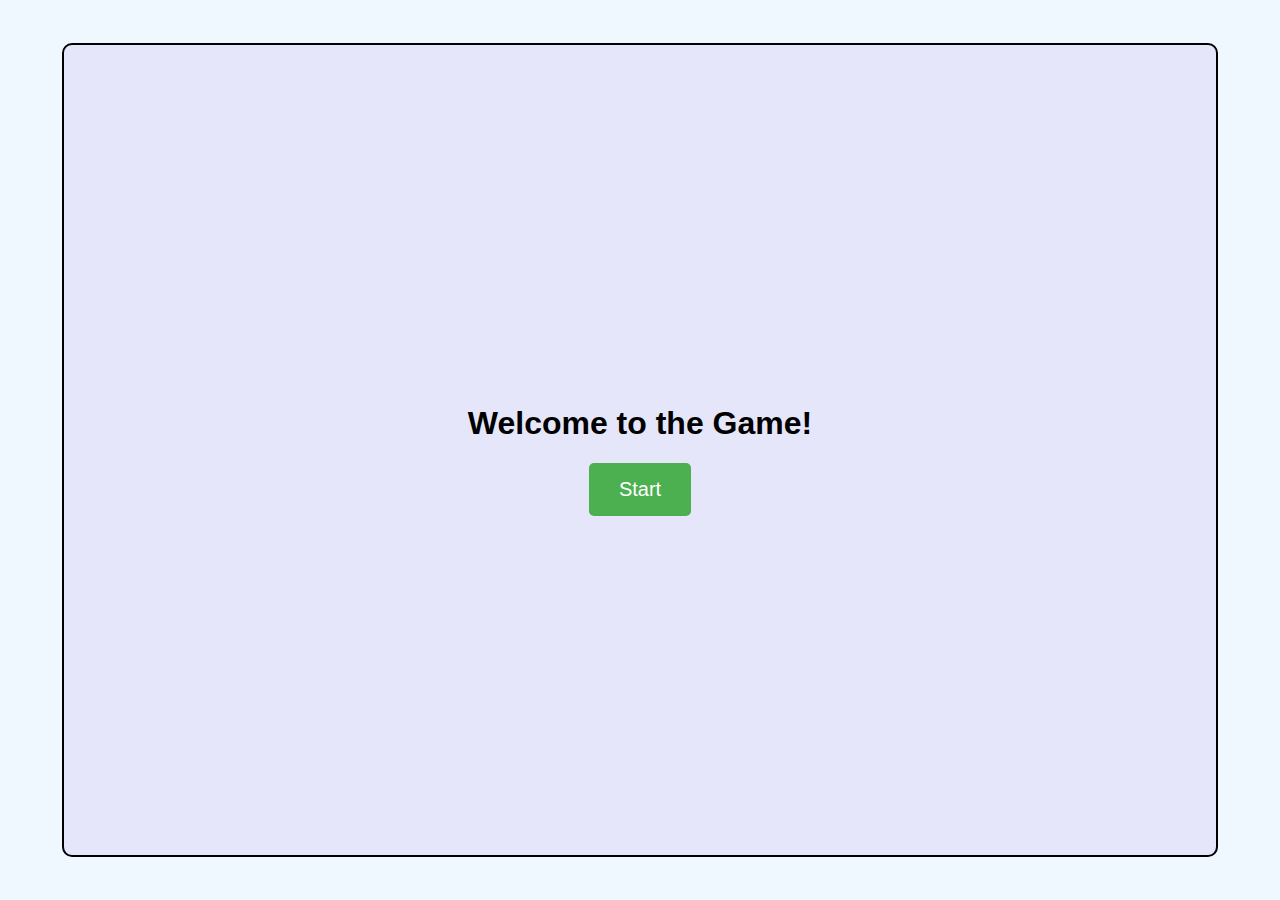
<file: Chat.BloxdCh/5Page.html>
<!DOCTYPE html>
<html lang="en">
<head>
  <meta charset="UTF-8">
  <meta name="viewport" content="width=device-width, initial-scale=1.0">
  <title>Game 1</title>
  <style>
    body {
      margin: 0;
      padding: 0;
      font-family: Arial, sans-serif;
      background-color: #f0f8ff;
      display: flex;
      justify-content: center;
      align-items: center;
      height: 100vh;
      overflow: hidden;
    }

    .start-screen, .game-container {
      position: relative;
      width: 90%;
      height: 90%;
      background-color: #e6e6fa;
      border: 2px solid #000;
      border-radius: 10px;
      display: flex;
      justify-content: center;
      align-items: center;
    }

    .start-screen {
      flex-direction: column;
    }

    .start-button {
      padding: 15px 30px;
      font-size: 20px;
      background-color: #4CAF50;
      color: white;
      border: none;
      border-radius: 5px;
      cursor: pointer;
      transition: background-color 0.3s ease;
    }

    .start-button:hover {
      background-color: #45a049;
    }

    .box {
      position: absolute;
      width: 50px;
      height: 50px;
      background-color: #ff4500;
      border-radius: 5px;
      cursor: pointer;
      transition: all 0.2s ease;
      animation: bounce 0.5s infinite;
    }

    .score {
      position: absolute;
      top: 10px;
      left: 10px;
      font-size: 20px;
      font-weight: bold;
      color: #333;
    }

    .timer {
      position: absolute;
      top: 10px;
      right: 10px;
      font-size: 20px;
      font-weight: bold;
      color: #333;
    }

    .refresh-button {
      position: absolute;
      bottom: 10px;
      left: 50%;
      transform: translateX(-50%);
      padding: 10px 20px;
      font-size: 16px;
      background-color: #4CAF50;
      color: white;
      border: none;
      border-radius: 5px;
      cursor: pointer;
      transition: background-color 0.3s ease;
    }

    .refresh-button:hover {
      background-color: #45a049;
    }

    @keyframes bounce {
      0%, 100% {
        transform: translateY(0);
      }
      50% {
        transform: translateY(-10px);
      }
    }
  </style>
</head>
<body>
  <div class="start-screen" id="startScreen">
    <h1>Welcome to the Game!</h1>
    <button class="start-button" id="startButton">Start</button>
  </div>
  <div class="game-container" id="gameContainer" style="display: none;">
    <div class="score">Score: 0</div>
    <div class="timer">Timer: 30</div>
    <div class="box"></div>
    <button class="refresh-button">Refresh</button>
  </div>

  <script>
    const startScreen = document.getElementById('startScreen');
    const gameContainer = document.getElementById('gameContainer');
    const startButton = document.getElementById('startButton');
    const box = document.querySelector('.box');
    const scoreDisplay = document.querySelector('.score');
    const timerDisplay = document.querySelector('.timer');
    const refreshButton = document.querySelector('.refresh-button');
    let score = 0;
    let timeLeft = 30; // Number of seconds allowed for the game
    let timer;

    // Function to update the box position
    function randomPosition() {
      const containerWidth = gameContainer.offsetWidth;
      const containerHeight = gameContainer.offsetHeight;
      const x = Math.random() * (containerWidth - 50); // Box width is 50 pixels
      const y = Math.random() * (containerHeight - 50);
      return { x, y };
    }

    function moveBox() {
      const { x, y } = randomPosition();
      box.style.left = `${x}px`;
      box.style.top = `${y}px`;
    }

    // Update score on click
    box.addEventListener('click', () => {
      score++;
      scoreDisplay.textContent = `Score: ${score}`;
      moveBox();
    });

    // Start the timer
    function startTimer() {
      timer = setInterval(() => {
        timeLeft--;
        timerDisplay.textContent = `Timer: ${timeLeft}`;
        if (timeLeft <= 0) {
          clearInterval(timer); // Stop the timer
          alert("Time's up! You will be transferred to another game.");
          window.location.href = "game2.html"; // Change the link to the second game
        }
      }, 1000);
    }

    // Refresh the game
    function refreshGame() {
      clearInterval(timer);
      score = 0;
      timeLeft = 30;
      scoreDisplay.textContent = `Score: ${score}`;
      timerDisplay.textContent = `Timer: ${timeLeft}`;
      moveBox();
      startTimer();
    }

    // Event listener for the refresh button
    refreshButton.addEventListener('click', refreshGame);

    // Event listener for the start button
    startButton.addEventListener('click', () => {
      startScreen.style.display = 'none';
      gameContainer.style.display = 'block';
      moveBox();
      startTimer();
    });
  </script>
</body>
</html>
</file>
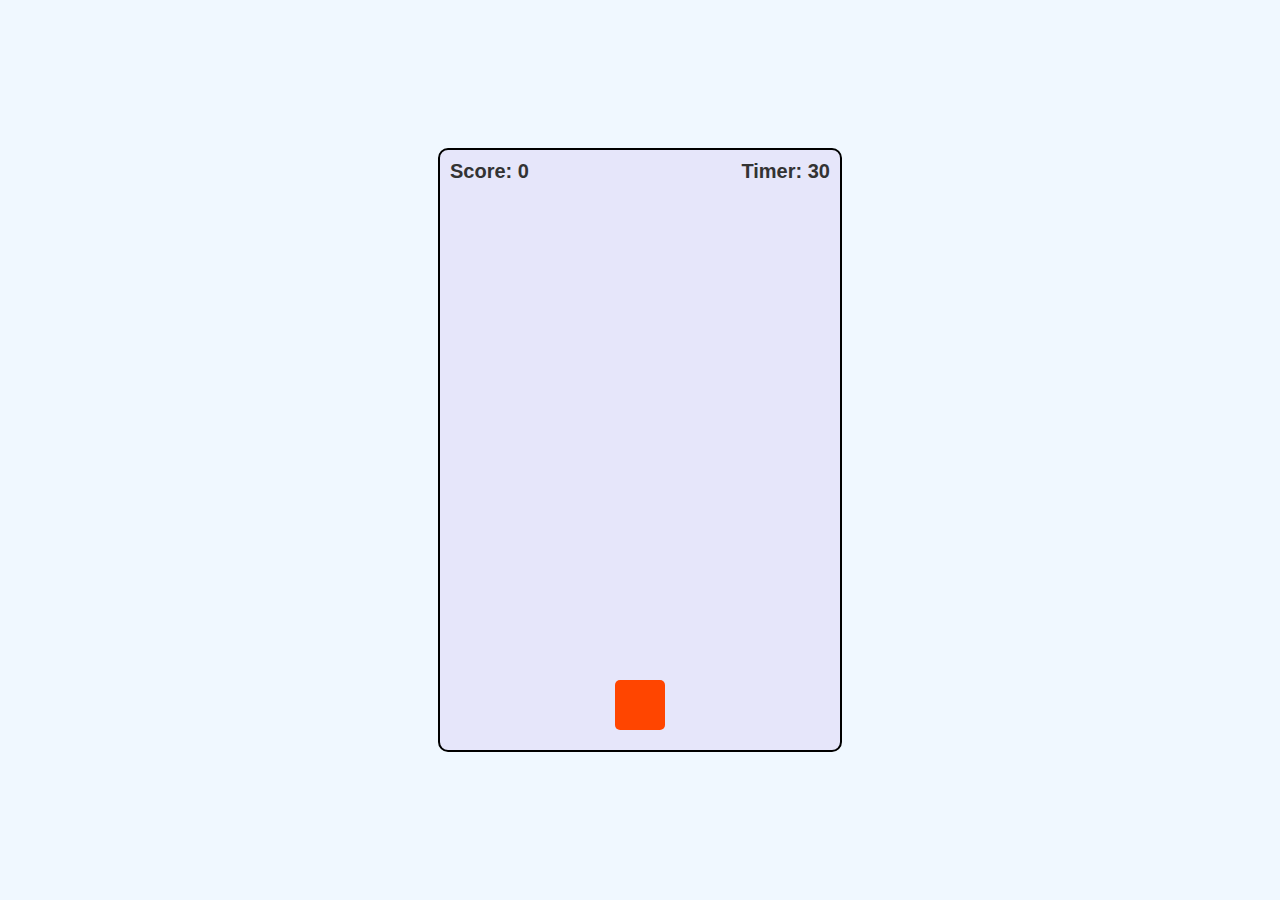
<file: Chat.BloxdCh/game2.html>
<!DOCTYPE html>
<html lang="en">
<head>
  <meta charset="UTF-8">
  <meta name="viewport" content="width=device-width, initial-scale=1.0">
  <title>Game 2</title>
  <style>
    body {
      margin: 0;
      padding: 0;
      font-family: Arial, sans-serif;
      background-color: #f0f8ff;
      display: flex;
      justify-content: center;
      align-items: center;
      height: 100vh;
      overflow: hidden;
    }

    .game-container {
      position: relative;
      width: 400px;
      height: 600px;
      background-color: #e6e6fa;
      border: 2px solid #000;
      border-radius: 10px;
      overflow: hidden;
    }

    .player {
      position: absolute;
      bottom: 20px;
      left: 175px;
      width: 50px;
      height: 50px;
      background-color: #ff4500;
      border-radius: 5px;
    }

    .block {
      position: absolute;
      top: -50px;
      width: 50px;
      height: 50px;
      background-color: #000;
      border-radius: 50%;
    }

    .score {
      position: absolute;
      top: 10px;
      left: 10px;
      font-size: 20px;
      font-weight: bold;
      color: #333;
    }

    .timer {
      position: absolute;
      top: 10px;
      right: 10px;
      font-size: 20px;
      font-weight: bold;
      color: #333;
    }
  </style>
</head>
<body>
  <div class="game-container">
    <div class="score">Score: 0</div>
    <div class="timer">Timer: 30</div>
    <div class="player"></div>
  </div>

  <script>
    const gameContainer = document.querySelector('.game-container');
    const player = document.querySelector('.player');
    const scoreDisplay = document.querySelector('.score');
    let score = 0;
    let gameOver = false;

    // Timer variables
    let timer = 0;
    let timerInterval;
    let timeLimit = 30; // الوقت المحدد (بالثواني) بعده يتم الانتقال إلى الصفحة الجديدة

    // بدء العداد
    function startTimer() {
      timerInterval = setInterval(() => {
        if (timer >= timeLimit) {
          clearInterval(timerInterval);  // إيقاف العداد بعد انتهاء الوقت
          window.location.href = "game3.html";  // الانتقال إلى الصفحة الثالثة
          return;
        }
        timer++;
        document.querySelector('.timer').textContent = `Timer: ${timeLimit - timer}`;  // عرض الوقت المتبقي
      }, 1000);
    }

    // تحديث النقاط
    function updateScore() {
      score++;
      scoreDisplay.textContent = `Score: ${score}`;

      // التحقق إذا وصل اللاعب إلى 20 نقطة
      if (score === 20) {
        // التوجيه إلى game3.html عندما يصل اللاعب إلى 20 نقطة
        window.location.href = "game3.html";
      }
    }

    // تحريك اللاعب
    document.addEventListener('keydown', (e) => {
      if (gameOver) return;

      const playerLeft = parseInt(window.getComputedStyle(player).getPropertyValue('left'));
      if (e.key === 'ArrowLeft' && playerLeft > 0) {
        player.style.left = `${playerLeft - 20}px`;
      } else if (e.key === 'ArrowRight' && playerLeft < 350) {
        player.style.left = `${playerLeft + 20}px`;
      }
    });

    // إنشاء الكتل
    function createBlock() {
      const block = document.createElement('div');
      block.classList.add('block');
      block.style.left = `${Math.floor(Math.random() * 350)}px`;
      gameContainer.appendChild(block);

      let blockFallInterval = setInterval(() => {
        if (gameOver) {
          clearInterval(blockFallInterval);
          return;
        }

        const blockTop = parseInt(window.getComputedStyle(block).getPropertyValue('top'));
        const playerLeft = parseInt(window.getComputedStyle(player).getPropertyValue('left'));

        // تحديث موضع الكتلة
        block.style.top = `${blockTop + 5}px`;

        // التحقق من التصادم
        if (
          blockTop > 530 &&
          blockTop < 580 &&
          parseInt(block.style.left) >= playerLeft - 50 &&
          parseInt(block.style.left) <= playerLeft + 50
        ) {
          clearInterval(blockFallInterval);
          gameOver = true;
          alert(`Game Over! Your score: ${score}`);
          window.location.href = "game3.html"; // Change the link to the second game
        }

        // حذف الكتلة إذا خرجت
        if (blockTop > 600) {
          clearInterval(blockFallInterval);
          block.remove();
          updateScore();  // استدعاء دالة تحديث النقاط
        }
      }, 30);
    }

    // إنشاء كتل بشكل دوري
    setInterval(() => {
      if (!gameOver) {
        createBlock();
      }
    }, 1000);

    // بدء المؤقت
    startTimer();
  </script>
</body>
</html>
</file>
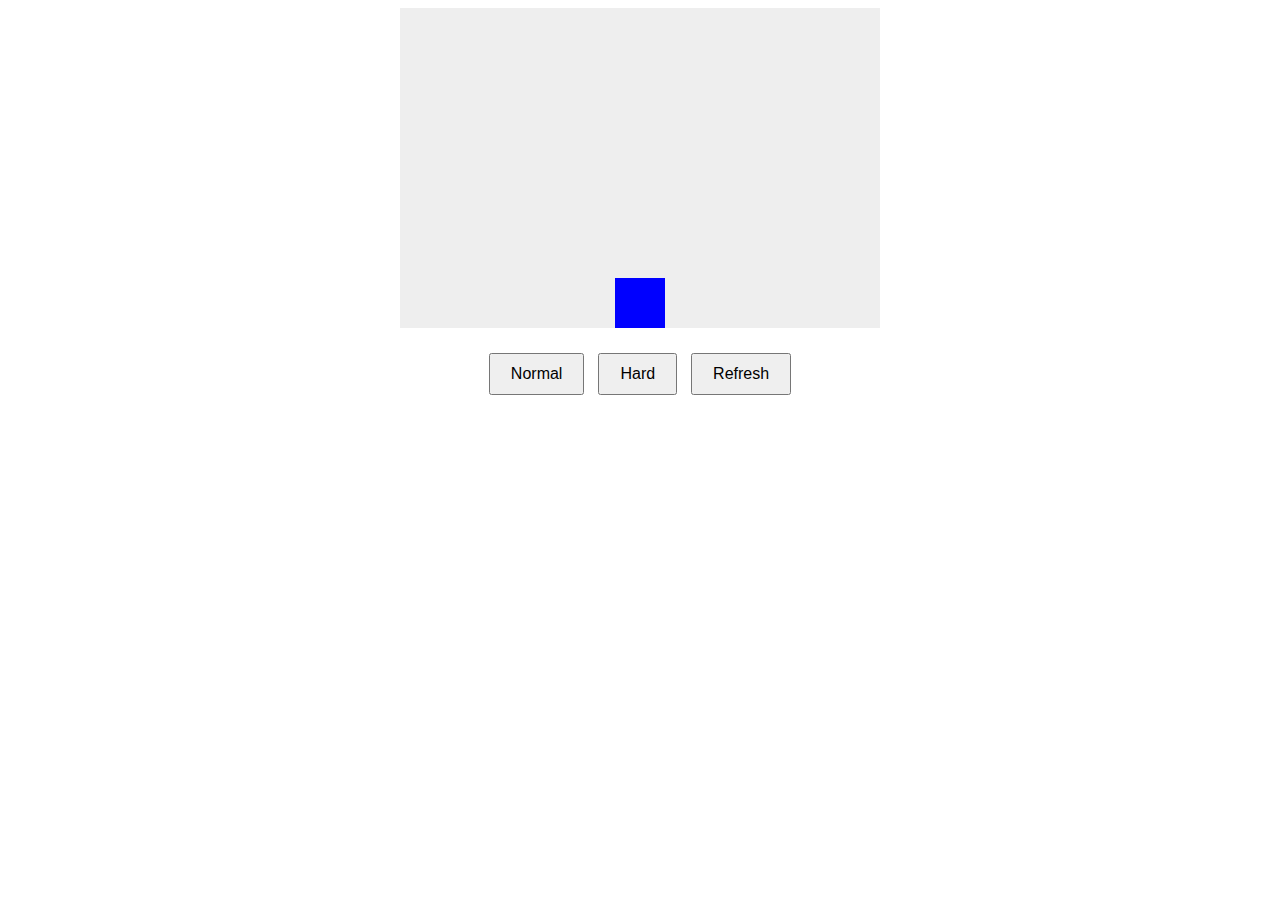
<file: Chat.BloxdCh/game3.html>
<!DOCTYPE html>
<html lang="en">
<head>
    <meta charset="UTF-8">
    <meta name="viewport" content="width=device-width, initial-scale=1.0">
    <title>Catch the Falling Objects</title>
    <style>
        canvas {
            display: block;
            margin: auto;
            background: #eee;
        }
        .buttons {
            text-align: center;
            margin-top: 20px;
        }
        button {
            margin: 5px;
            padding: 10px 20px;
            font-size: 16px;
        }
        .loser-text {
            display: none;
            text-align: center;
            font-size: 24px;
            font-weight: bold;
            color: red;
            margin-top: 20px;
        }
    </style>
</head>
<body>
    <canvas id="gameCanvas" width="480" height="320"></canvas>
    <div class="buttons">
        <button id="normalButton">Normal</button>
        <button id="hardButton">Hard</button>
        <button id="refreshButton">Refresh</button>
    </div>
    <div class="loser-text" id="loserText">You Loser</div>
    <script src="game.js"></script>
</body>
</html>
</file>
